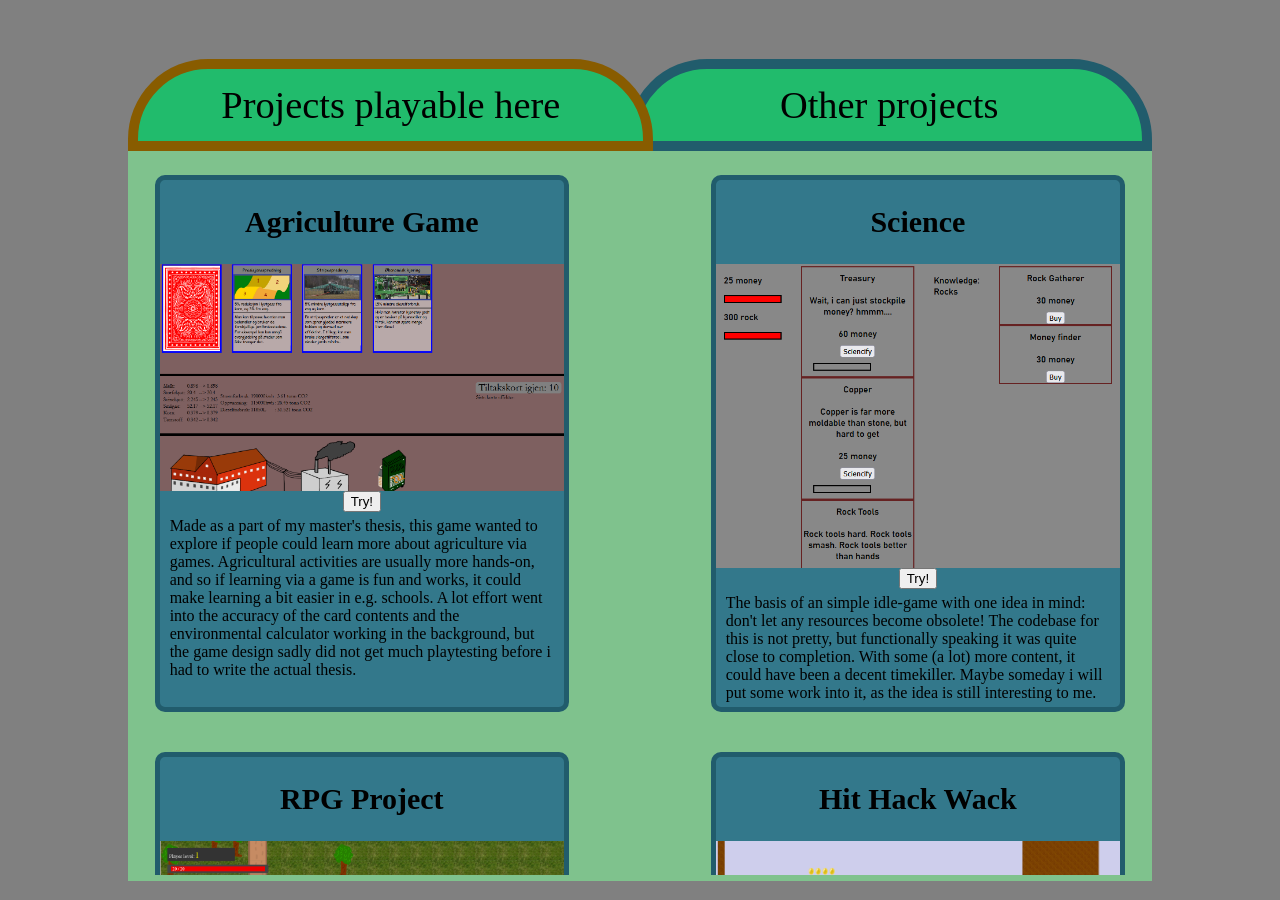
<file: index.html>
﻿<!DOCTYPE html>
<html>
    <head>
        <title>Durvin's public stash</title>
        <script src="information.js"></script>
        <script defer src="mainpage.js"></script>
        
        <link rel="stylesheet" href="style.css" type="text/css">
    </head>

    <body>
        <main>
            <div id="folderContainer">
                <div id="folderTopContainer">
                    <div id="folderGames" class="folderSelectable">
                        <p>Projects playable here</p>
                    </div>
                    <div id="folderProjects" class="folderSelectable">
                        <p>Other projects</p>
                    </div>
                </div>
                <!--<div id="folderBase"></div>-->
            </div>

            <div id="gameContainer" class="projContainer"></div>
            <div id="projectContainer" class="projContainer">
                <p>This folder is a work-in-progress.</p>
            </div>
        </main>

        <div id="iframeContainer">
            <button id="offButton">Return</button>
            <iframe id="mainIframe" src=""></iframe>
        </div>
    </body>
</html>
</file>
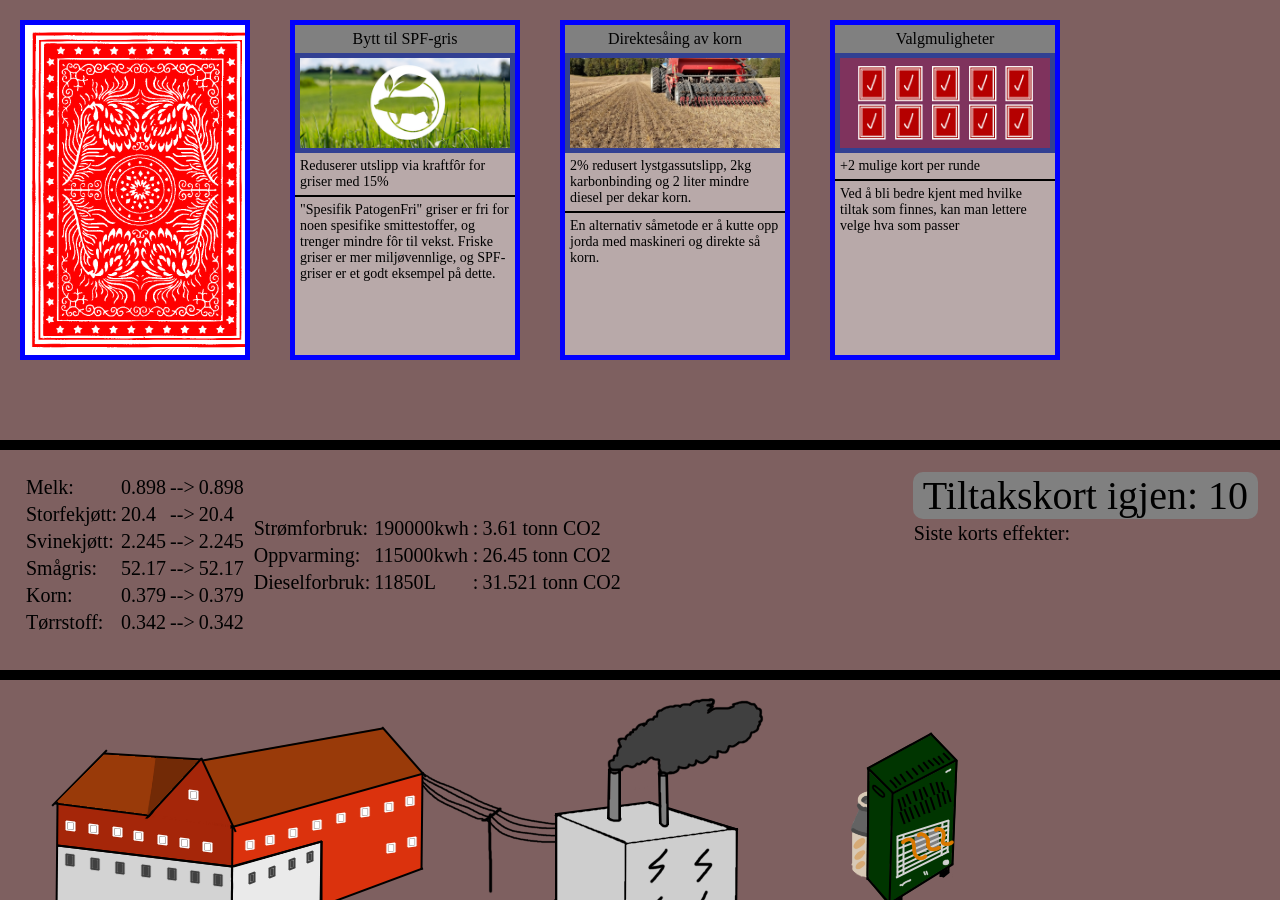
<file: games/agricultureGame/index.html>
<!DOCTYPE html>
<html lang="en">
<head>
    <meta charset="UTF-8">
    <meta name="viewport" content="width=device-width, initial-scale=1.0">
    <title>Zero Emission Farm</title>
    
    <script src="js/preload.js"></script>
    <script src="js/modifications.js"></script>
    <script src="js/uiElement.js"></script>
    <script src="js/calculator.js"></script>
    <script src="js/cards.js"></script>
    <script src="js/visualisation.js"></script>
    <script src="js/rendering.js"></script>

    <link rel="stylesheet" href="style.css">

    <script defer src="js/main.js"></script>
</head>
<body id="body">
    <div id="gridDiv">
        <div id="statistikk" class="aa">
            <table id="statistikkTabell">
                <tr>
                    <td>
                        <table id="gårdsstatistikk">
                            <tbody></tbody>
                        </table>
                    </td>
                    <td>
                        <table id="forbruksstatistikk">
                            <tbody></tbody>
                        </table>
                    </td>
                </tr>
            </table>
            <table id="spillInfoTabell">
                <tr>
                    <td id="rundeviser">
                        meow meow JS isn't enabled
                    </td>
                </tr>
                <tr>
                    <td id="sisteKort">
                        Siste kort
                    </td>
                </tr>
            </table>
        </div>
        <div id="kortHolder" class="aa">
            <div id="kortBunke"></div>
        </div>
        <canvas id="visualiseringsCanvas" class="aa"></canvas>
    </div>
    <div id="floatingTextContainer"></div>
</body>
</html>
</file>
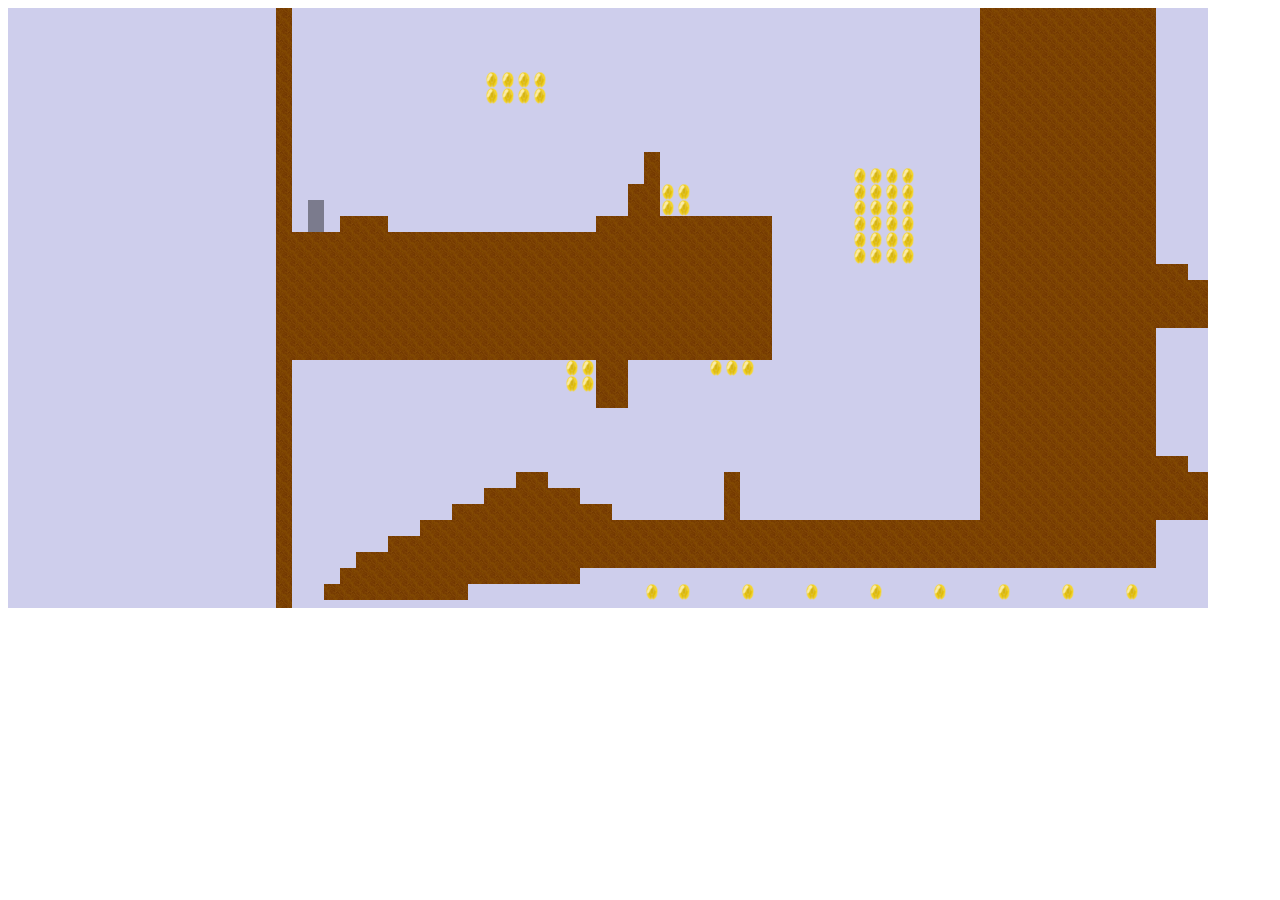
<file: games/hit hack wack/Xedin.html>
<!DOCTYPE html>
<html lang="en" dir="ltr">
    <head>
        <meta charset="utf-8">
        <title>Hit Hack Wack</title>
        <script src="worldStorage.js"></script>
        <script src="pictureLoading.js"></script>
        <script src="create.js"></script>
        <script src="entities.js"></script>
        <script src="main.js" charset="utf-8"></script>
    </head>
    <body>

    </body>
</html>
</file>
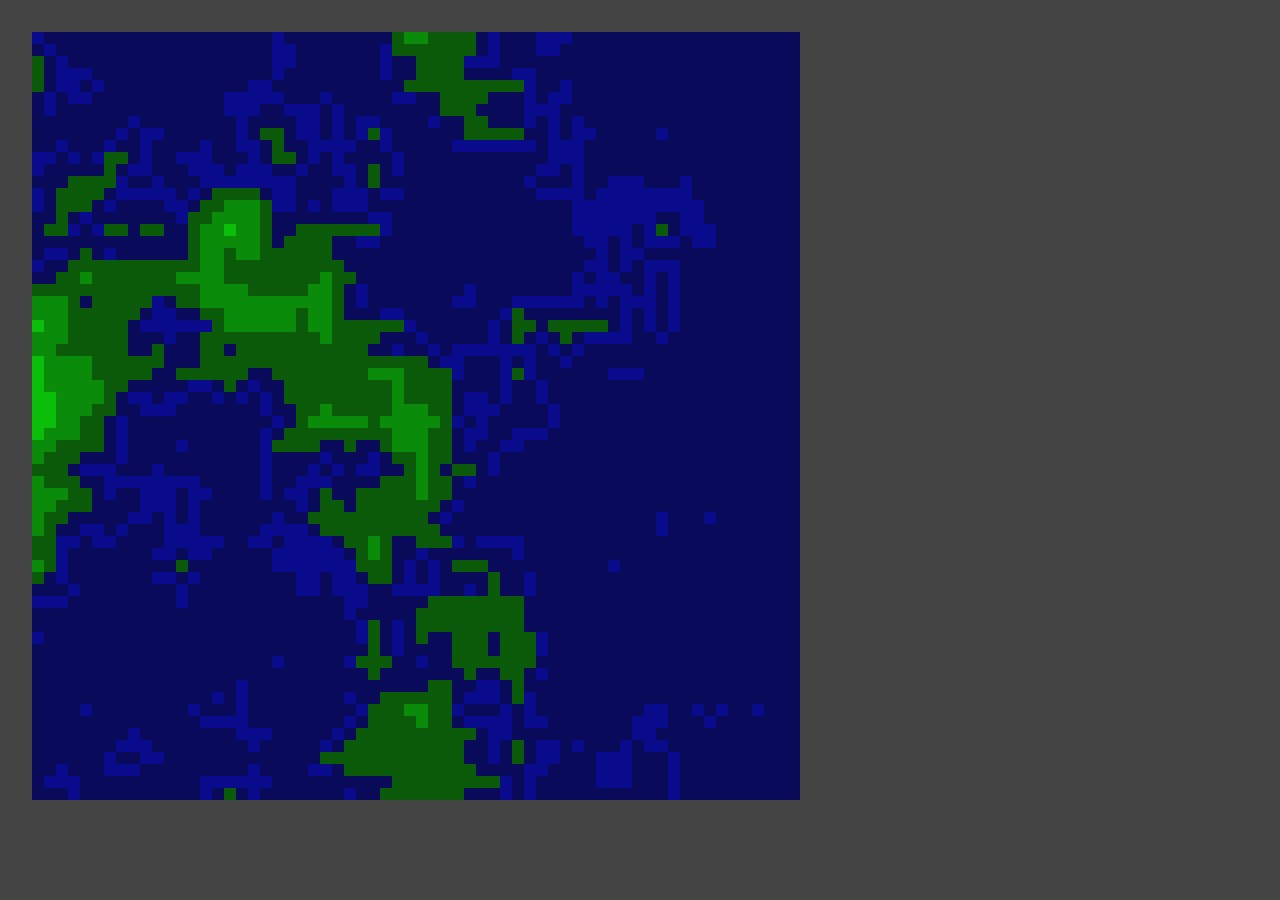
<file: games/isoCity/Xedin.html>
<!DOCTYPE html>
<html lang="en" dir="ltr">
   <head>
      <meta charset="utf-8">
      <link rel="stylesheet" href="style.css">
      <title>isoCity</title>
   </head>
   <body>
      <canvas id="worldCanvas" width="600" height="600"></canvas>
      <script src="misc.js"></script>
      <script src="random.js"></script>
      <script src="noise.js"></script>
      <script src="tiles.js"></script>
      <script src="logic.js"></script>

   </body>
</html>
</file>
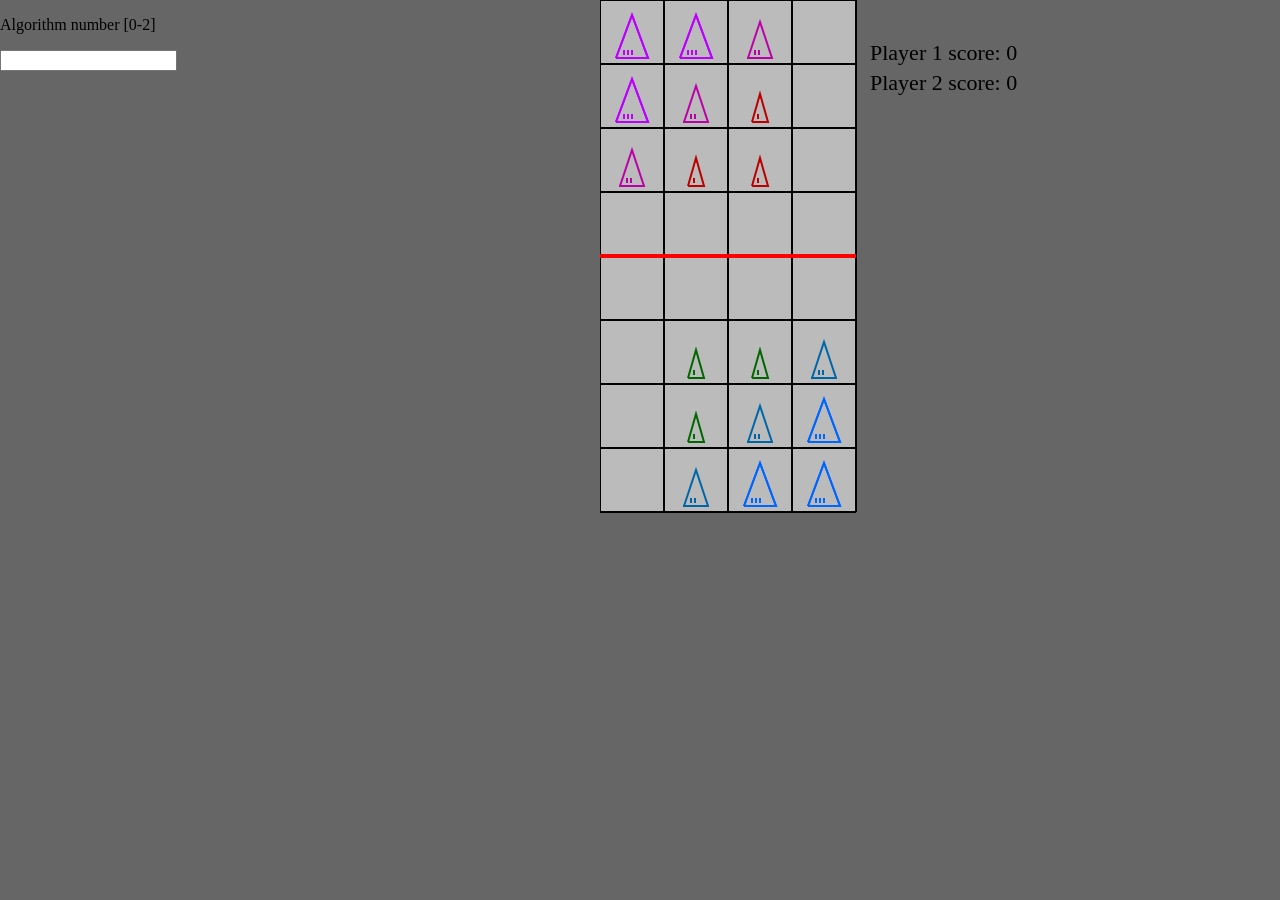
<file: games/martian chess/Xedin.html>
<!DOCTYPE html>
<html lang="en">
<head>
    <meta charset="UTF-8">
    <meta http-equiv="X-UA-Compatible" content="IE=edge">
    <meta name="viewport" content="width=device-width, initial-scale=1.0">
    <script defer src="render.js"></script>
    <script defer src="pieces.js"></script>
    <script defer src="algorithm.js"></script>
    <script defer src="main.js"></script>
    <title>Martian Chess</title>
</head>
<body style="margin: 0px; background: #666666;">
    <p>Algorithm number [0-2]</p><input id="algoInput"></input>
    <canvas id="can" width=800 height=800></canvas>
    <canvas id="can2" width=800 height=800></canvas>
</body>
</html>
</file>
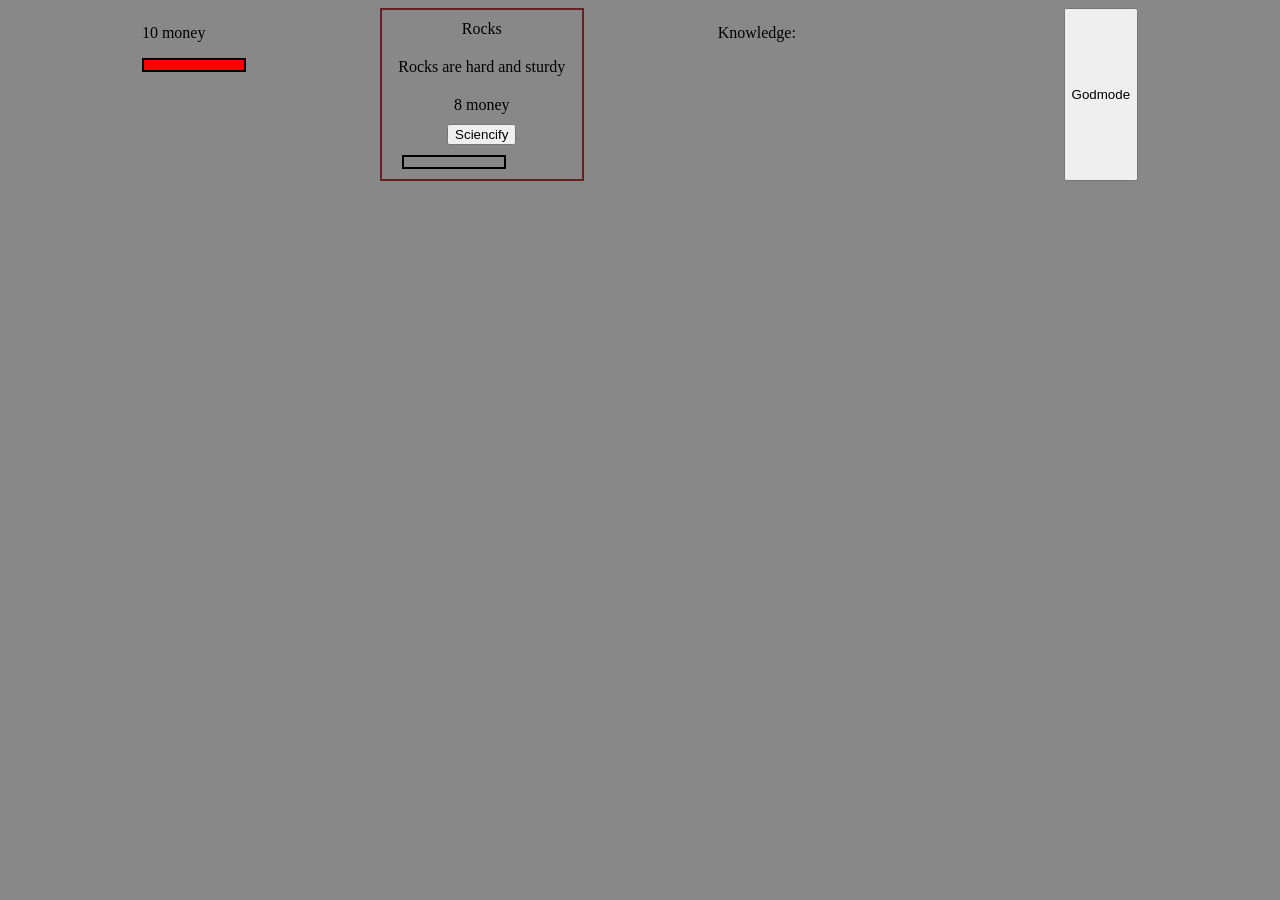
<file: games/SCIENCE/Xedin.html>
<!DOCTYPE html>
<html lang="en" dir="ltr">
   <head>
      <meta charset="utf-8">
      <title></title>
   </head>
   <body>
      <script src="ui.js" charset="utf-8"></script>
      <script src="science.js" charset="utf-8"></script>
      <script src="logistics.js" charset="utf-8"></script>
      <script src="unlocks.js" charset="utf-8"></script>
      <script src="logic.js" defer charset="utf-8"></script>

   </body>
   <button id="godmode">Godmode</button>
</html>
</file>
<file: style.css>
#iframeContainer {
    display: grid;
    grid-template-areas: "button ."
        ". iframe";
    grid-template-columns: 80px 1fr;
    grid-template-rows: 40px 1fr;
    width: 90%;
    height: 90%;
    position: absolute;
    left: 5%;
    top: 5%;
    z-index: 10;
    overflow: hidden;
    background: #80b0b0;
    visibility: hidden;
}

#mainIframe {
    background: #80b0b0;
    border: 0px;
    grid-area: iframe;
    transform: scale(0.9);
    transform-origin: 0 0;
    width: 110%;
    height: 110%;
}

#offButton {
    grid-area: button;
    background: #ffaaaa
}


body{
    background: gray;
}
main{
    display: flex;
    flex-direction: column;
    justify-items: center;
    max-height: 90vh;
}

#folderContainer{
    grid-area: folders;

    height: 8vh;
    width: calc(80% - 1px);
    margin:auto;
    margin-top: 4%;
    margin-bottom: 18px;
}
#folderBase{
    display: block;

    height: 100%;
    width: 100%;
    position: relative;
    margin: 0px;

    background: #215c6c;
}
#folderTopContainer{
    margin: 0px;
    margin-left: 20px;
    display: flex;
    flex-direction: row;
    width: 100%;
    height: 100%;
    left: -20px;

    justify-content: space-evenly
}
.folderSelectable{
    position: relative;
    top: 0px;
    width: 50%;
    height: 100%;
    margin-left: -40px;

    background: #21bb6c;
    border-style: solid;
    border: 10px solid #215c6c;
    border-top-left-radius: 80px;
    border-top-right-radius: 80px;

    display: flex;
    align-items: center;
    justify-content: center;
}
.folderSelectable > p{
    font-size: 3vw;
    font-family: Bahnschrift;
}

.projContainer {
    grid-area: games;

    flex-shrink: 0;
    display: flex;
    flex-direction: row;
    flex-wrap: wrap;
    width: 80%;
    max-height: 80vh;
    margin: auto;

    overflow-y: scroll;
    scrollbar-color: #000077 #bada55;
    scrollbar-width: auto;
    
    background: #7fc28d;
    border-style: solid;
    border-color: #7fc28d;
    border-width: 6px 6px;
    /*border-radius: 20px;*/
}
.gameDiv {
    width: 40%;
    margin: 2% 2%;
    overflow: hidden;
    align-items: center;
    display: flex;
    flex-direction: column;

    border: 0.4vw solid #215c6c;
    border-radius: 10px;
    background: #33788b;
}
.gameDiv > img{
    max-height: 35vh;
    max-width: 100%;
}
.gameDiv > p{
    margin: 5px 10px;
}
.gameDiv > h2{
    font-size: 30px;
    font-family: Bahnschrift;
}
.extraDiv{
    width: 10%;
}

#projectContainer{
    grid-area: projects;
    visibility: hidden;
    margin-top: -10px;
}
</file>
<file: games/agricultureGame/style.css>
#gridContainer {
    display: grid;
    grid-template-columns: 200px 600px;
    grid-template-rows: 100px;
    grid-template-areas:
        "t1 can"
        "t2 can"
        "t3 can"
        "t4 can"
        "t5 can"
        "t6 can"
        "t7 can"
        "t8 can";
}

#gridDiv{
    display: grid;
    height: 900px;
    width: 1600px;
    overflow: hidden;
    grid-template-rows: 4fr 2fr 2fr;
    grid-row-gap: 10px;
    background: black;
    transition: grid-template-rows 0.2s;
}

body{
    background: black;
    margin: auto;
    display: flex;
    justify-content: center;
    background: gray;
}


#statistikk{
    overflow: hidden;
    grid-row: 2;
    justify-content: space-between;
    display: flex;
    padding-top: 20px;
    align-items: flex-start;
    padding: 20px;
}


@property --num {
    syntax: '<integer>';
    inherits: true;
    initial-value: 0;
}

@property --float {
    syntax: '<integer>';
    inherits: true;
    initial-value: 0;
}

td{
    font-family: "garamond";
    font-size: 20px;
}

.tdNum{
    transition: --num 1.5s;
    counter-reset: num var(--num);
}

.tdFloat{
    transition:
        --num 1.5s,
        --float 1.5s;
    counter-reset: num var(--num) float var(--float);
}

.tdNum:before{
    content: counter(num);
}

.tdFloat:before{
    content: counter(num) "." counter(float)
}


#spillInfoTabell > *{
    margin-bottom: 50px;
}

#rundeviser{
    font-size: 40px;
    background: gray;
    border-radius: 10px;
    padding: 0px 10px;
}


#visualiseringsCanvas{
    overflow: hidden;
    grid-row: 3;
}

.aa{
    background: rgb(126, 96, 96);
    margin: 0px;
    min-width: 500px;
}



#kortHolder{
    overflow: hidden;
    display: flex;
    flex-direction: row;
    max-width: 1600px;
    grid-row: 1;
}

.kort{
    margin: 20px;
    border: 5px blue solid;
    background-color: rgb(184, 169, 169);
    width: 220px;
    height: 330px;
    transition: margin-left 0.4s;
}

.kort:hover{
    border: 15px darkblue solid;
    margin-right: 0px;
}

.kort > *{
    margin: 0px;
    background-color: rgb(184, 169, 169);
}

.kort > p{
    font-family: "comic sans ms";
    font-size: 14px;
}

/*Added the element type to make it higher priority than the subselector above*/
p.kortTittel{
    text-align: center;
    padding: 0px 8px;
    font-size: 16px;
    padding: 5px 0px;
    background: gray;
}


.kortBilde{
    border: 5px solid rgb(50, 64, 146);
    height: 90px;

    display: flex;
    justify-content: center;
    background-color: rgb(106, 95, 95);
    overflow: hidden;
}

.kortBilde > *{
    margin: 0px;
}

.kortEffekter{
    border-bottom: 2px solid black; /*line break for text separation*/
    padding: 5px 5px;
}

.kortBeskrivelse{
    padding: 5px 5px;
}

.spesialkort{
    border: 5px green solid;
}

.spesialkort:hover{
    border: 15px darkgreen solid;
    margin-right: 0px;
}

.spesialkort .kortBilde{
    border: 5px solid rgb(1, 71, 1);
}


#kortBunke{
    margin: 20px;
    border: 5px blue solid;
    width: 220px;
    height: 330px;
    z-index: 1;
    background-image: url("images/card back red.png");
    background-repeat: no-repeat;
    background-size: cover;
}

.deckAnimation{
    margin-left: -250px;
}



.floatText{
    font-family: "comic sans ms";
    font-size: 30px;
    color:rgb(50, 200, 50);
    position: absolute;
    text-align: center;
    opacity: 1;
    top: 50%;
    left: 50%;
    z-index: 2;
    background: rgba(50, 50, 50, 0.2);
    border-radius: 10px;
    padding: 0px 5px;
    transition:
        top 3s,
        opacity 3s;
    transition-timing-function: linear;
}
</file>
<file: games/isoCity/style.css>
html, body{
   margin: 0;
   padding: 0;
}

body{
   background: #444444;
}

#worldCanvas{
   margin: 32px;
}
</file>
